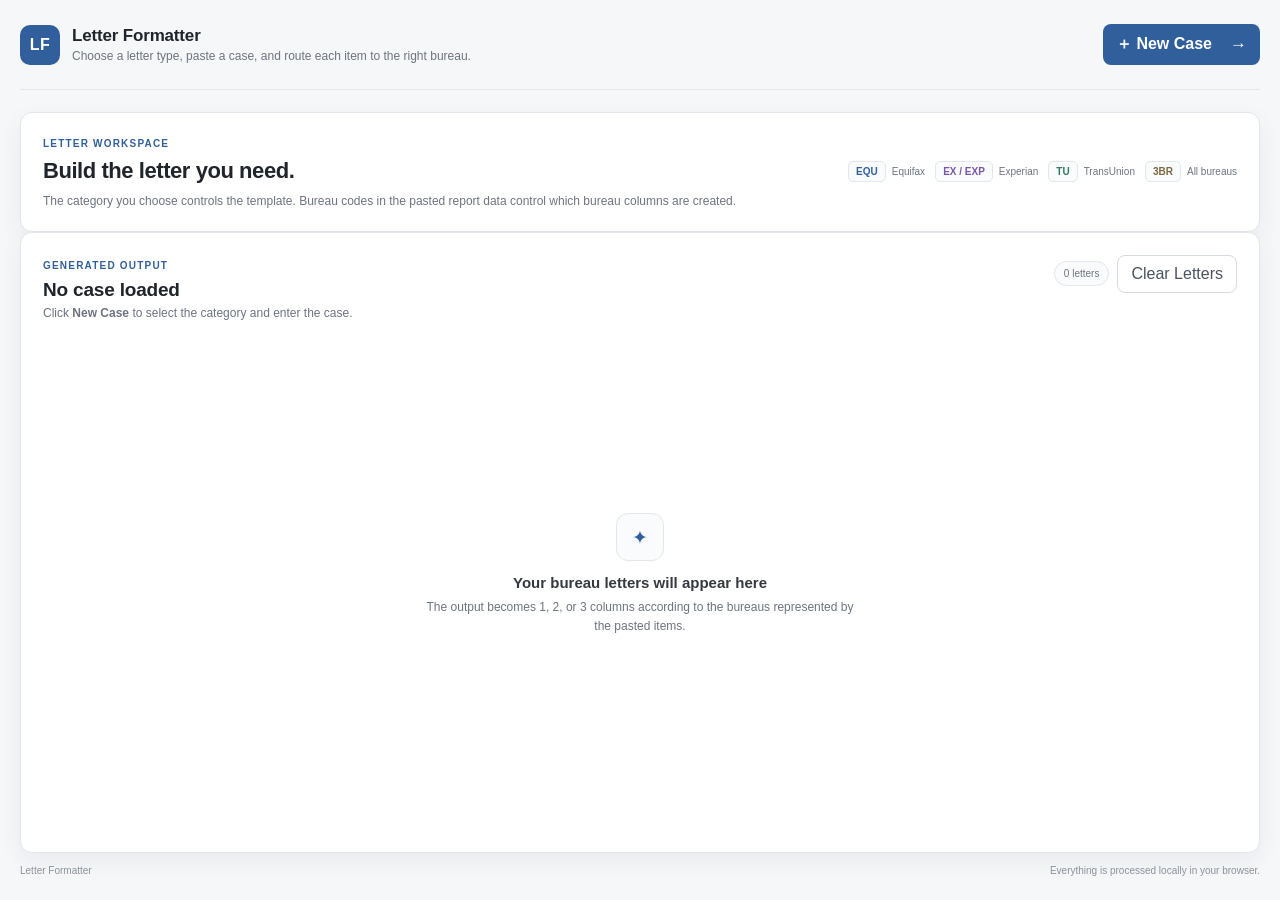
<file: index.html>
<!doctype html>
<html lang="en">
<head>
  <meta charset="UTF-8" />
  <meta name="viewport" content="width=device-width, initial-scale=1.0" />
  <meta name="description" content="Browser-only bureau-specific letter template generator." />
  <title>Letter Formatter</title>
  <link rel="stylesheet" href="styles.css" />
</head>
<body>
  <div class="app-shell">
    <header class="topbar">
      <div class="brand"><div class="brand-mark">LF</div><div><h1>Letter Formatter</h1><p>Choose a letter type, paste a case, and route each item to the right bureau.</p></div></div>
      <button class="primary-btn" id="newCaseBtn" type="button"><span>＋ New Case</span><span class="arrow">→</span></button>
    </header>
    <main>
      <section class="hero panel">
        <div><span class="eyebrow">LETTER WORKSPACE</span><h2>Build the letter you need.</h2><p>The category you choose controls the template. Bureau codes in the pasted report data control which bureau columns are created.</p></div>
        <div class="routing-legend"><div><span class="tag equ">EQU</span><span>Equifax</span></div><div><span class="tag exp">EX / EXP</span><span>Experian</span></div><div><span class="tag tu">TU</span><span>TransUnion</span></div><div><span class="tag all">3BR</span><span>All bureaus</span></div></div>
      </section>
      <section class="results-panel panel">
        <div class="panel-heading"><div><span class="eyebrow">GENERATED OUTPUT</span><h2 id="resultsTitle">No case loaded</h2><p id="resultsSubtitle">Click <strong>New Case</strong> to select the category and enter the case.</p></div><div class="results-actions"><div class="result-count" id="resultCount">0 letters</div><button class="ghost-btn danger-btn" id="clearLettersBtn" type="button">Clear Letters</button></div></div>
        <div id="emptyState" class="empty-state"><div class="empty-icon">✦</div><h3>Your bureau letters will appear here</h3><p>The output becomes 1, 2, or 3 columns according to the bureaus represented by the pasted items.</p></div>
        <div id="results" class="results hidden"></div>
      </section>
    </main>
    <footer class="footer"><span>Letter Formatter</span><span>Everything is processed locally in your browser.</span></footer>
  </div>
  <div class="modal-backdrop hidden" id="caseModal" aria-hidden="true">
    <div class="modal" role="dialog" aria-modal="true" aria-labelledby="modalTitle">
      <div class="modal-head"><div><span class="eyebrow">NEW CASE</span><h2 id="modalTitle">Create letters</h2><p>Choose the template category, then paste the case data.</p></div><button class="icon-btn" id="closeModalBtn" type="button" aria-label="Close">×</button></div>
      <form id="caseForm">
        <section class="form-section"><div class="section-heading"><div class="section-number">01</div><div><h3>Letter Category</h3><p>Select exactly which letter template to use.</p></div></div>
          <label class="field">Category<select id="letterCategory" required><option value="">Select a letter category…</option><option value="LATE_PAYMENT">Late Payment</option><option value="DELETION">Deletion</option><option value="DISMISSED_BANKRUPTCY">Dismissed Bankruptcy</option><option value="DISCHARGED_BANKRUPTCY">Discharged Bankruptcy</option><option value="CHAPTER_7_BANKRUPTCY">Chapter 7 Bankruptcy</option><option value="CHAPTER_13_BANKRUPTCY">Chapter 13 Bankruptcy</option><option value="HARD_INQUIRY">Hard Inquiries</option><option value="FACTUAL">Factual</option><option value="PERSONAL_INFORMATION">Personal Information</option></select><span class="field-note" id="categoryNote">The selected category controls the letter wording.</span></label>
        </section>
        <section class="form-section"><div class="section-heading"><div class="section-number">02</div><div><h3>Personal Info</h3><p>Paste the complete client information once.</p></div></div>
          <label class="field">Personal Information<textarea id="personalInput" class="personal-input" spellcheck="false" required placeholder="John Doe
2616 Kings Gate Dr
Carrollton TX 75006
DOB: 06/26/1968
SSN: 123-45-6789"></textarea></label>
        </section>
        <section class="form-section"><div class="section-heading"><div class="section-number">03</div><div><h3>Letter Date</h3><p>Defaults to the current date in Washington, DC.</p></div></div>
          <label class="field">Date<input id="letterDate" type="date" required /><span class="field-note" id="dcDateNote">Washington, DC</span></label>
        </section>
        <section class="form-section"><div class="section-heading"><div class="section-number">04</div><div><h3>Report Data</h3><p>Paste one 4-line item block per account or report item.</p></div></div>
          <label class="field">Accounts / Items<textarea id="accountInput" spellcheck="false" required placeholder="TBOM CCI MC
Xxxxxxxx6638
$531
EX - TU - OPEN LP

THD/CBNA
Xxxxxxxxxxxx7165
$244
3BR - OPEN LP"></textarea></label>
          <div class="format-note"><span>Format</span><code>Item</code><code>Account #</code><code>Balance / Date</code><code>Bureaus / Details</code></div>
        </section>
        <div class="modal-error hidden" id="modalError"></div>
        <div class="modal-actions"><button class="ghost-btn" id="cancelBtn" type="button">Cancel</button><button class="primary-btn" type="submit"><span>Generate Letters</span><span class="arrow">→</span></button></div>
      </form>
    </div>
  </div>
  <div class="toast" id="toast"></div>
  <script src="templates/base.js"></script><script src="templates/categories.js"></script><script src="templates/late-payment.js"></script><script src="templates/deletion.js"></script><script src="templates/dismissed-bankruptcy.js"></script><script src="templates/discharged-bankruptcy.js"></script><script src="templates/chapter-7-bankruptcy.js"></script><script src="templates/chapter-13-bankruptcy.js"></script><script src="templates/hard-inquiry.js"></script><script src="templates/factual.js"></script><script src="templates/personal-information.js"></script><script src="app.js"></script>
</body>
</html>
</file>
<file: styles.css>
:root{
  --bg:#f6f7f9;
  --surface:#ffffff;
  --surface-soft:#fafbfc;
  --border:#e3e6eb;
  --border-strong:#d6dae1;
  --text:#20242b;
  --muted:#6d7480;
  --subtle:#8b929d;
  --accent:#315f9b;
  --accent-hover:#274f84;
  --accent-soft:#edf3fb;
  --danger:#b24b4b;
  --shadow:0 8px 24px rgba(28,35,45,.06);
  --shadow-lg:0 18px 50px rgba(28,35,45,.12);
}

*{box-sizing:border-box}
html{background:var(--bg);color-scheme:light}
body{
  margin:0;
  min-height:100vh;
  font-family:Inter,ui-sans-serif,-apple-system,BlinkMacSystemFont,"Segoe UI",sans-serif;
  background:var(--bg);
  color:var(--text);
}
button,textarea,input,select{font:inherit}
button{cursor:pointer}
.hidden{display:none!important}

.app-shell{width:min(1320px,calc(100% - 40px));margin:0 auto}

.topbar{
  display:flex;
  justify-content:space-between;
  align-items:center;
  gap:20px;
  padding:24px 0;
  border-bottom:1px solid var(--border);
}
.brand{display:flex;gap:12px;align-items:center}
.brand-mark{
  width:40px;height:40px;border-radius:10px;display:grid;place-items:center;
  font-weight:800;letter-spacing:.03em;
  background:var(--accent);color:#fff;box-shadow:none;
}
.brand h1{margin:0;font-size:17px;font-weight:700;letter-spacing:-.01em}
.brand p{margin:3px 0 0;color:var(--muted);font-size:12px}

main{padding:22px 0 8px}
.workspace{display:grid;grid-template-columns:minmax(0,1fr);gap:16px;padding:0}
.panel{
  background:var(--surface);
  border:1px solid var(--border);
  border-radius:12px;
  box-shadow:var(--shadow);
}

.hero{padding:20px 22px;display:flex;justify-content:space-between;gap:24px;align-items:center}
.hero h2{font-size:22px;line-height:1.25;margin:6px 0 7px;letter-spacing:-.02em}
.hero p{margin:0;color:var(--muted);font-size:12px;max-width:720px;line-height:1.6}
.eyebrow{font-size:10px;letter-spacing:.12em;color:var(--accent);font-weight:750}
.routing-legend{display:flex;gap:10px;flex-wrap:wrap;justify-content:flex-end}
.routing-legend>div{display:flex;gap:6px;align-items:center;color:var(--muted);font-size:10px}
.tag{padding:4px 7px;border-radius:5px;border:1px solid var(--border);font-weight:750;background:var(--surface-soft)}
.tag.equ{color:#315f9b}.tag.exp{color:#7956a8}.tag.tu{color:#2e7a63}.tag.all{color:#7a6840}

.category-strip{padding:13px 16px;display:flex;gap:16px;align-items:center}
.category-title{display:flex;gap:4px;flex-direction:column;min-width:210px}
.category-title strong{font-size:12px}.category-list{display:flex;gap:6px;flex-wrap:wrap}
.category-chip,.category-badge{
  display:inline-flex;align-items:center;gap:6px;border:1px solid var(--border);
  background:var(--surface-soft);border-radius:999px;padding:5px 8px;color:var(--muted);font-size:10px
}
.category-dot{width:7px;height:7px;border-radius:50%;background:var(--accent)}
.category-open_closed_late{background:#d8efe6}.category-charge_off_collection_repossession{background:#f2e3ce}
.category-bankruptcy{background:#e7dcf0}.category-hard_inquiry{background:#dce8f8}.category-personal_information{background:#eee7d2}

.results-panel{padding:22px;min-height:620px}
.panel-heading{display:flex;justify-content:space-between;gap:20px;align-items:flex-start}
.panel-heading h2{font-size:19px;margin:6px 0 5px;letter-spacing:-.01em}
.panel-heading p{margin:0;color:var(--muted);font-size:12px}
.results-actions{display:flex;gap:8px;align-items:center}
.result-count{border:1px solid var(--border);border-radius:999px;padding:6px 9px;font-size:10px;color:var(--muted);white-space:nowrap;background:var(--surface-soft)}

.ghost-btn{
  background:var(--surface);color:#4c535d;border:1px solid var(--border-strong);
  padding:9px 13px;border-radius:8px;transition:.15s ease
}
.ghost-btn:hover{border-color:#bdc4ce;color:var(--text);background:var(--surface-soft)}
.danger-btn:hover{border-color:#d9adad;color:var(--danger);background:#fff8f8}

.primary-btn{
  border:0;border-radius:8px;padding:10px 13px;background:var(--accent);color:#fff;
  font-weight:700;display:flex;gap:18px;align-items:center;box-shadow:none;transition:.15s ease
}
.primary-btn:hover{background:var(--accent-hover);transform:none}
.arrow{font-size:17px}

.empty-state{min-height:510px;display:grid;place-content:center;justify-items:center;text-align:center;color:var(--muted)}
.empty-icon{
  width:48px;height:48px;display:grid;place-items:center;border-radius:12px;
  border:1px solid var(--border);background:var(--surface-soft);color:var(--accent);font-size:19px;margin-bottom:13px
}
.empty-state h3{color:#343941;margin:0 0 7px;font-size:15px}.empty-state p{margin:0;max-width:430px;line-height:1.6;font-size:12px}

.results{margin-top:18px;display:grid;grid-template-columns:repeat(var(--columns,1),minmax(0,1fr));gap:14px;align-items:start}
.letter-card{border:1px solid var(--border);border-radius:10px;overflow:hidden;background:#fff;min-width:0;box-shadow:none}
.letter-card-head{display:flex;justify-content:space-between;gap:10px;padding:11px 13px;border-bottom:1px solid var(--border);background:var(--surface-soft);align-items:center}
.bureau{font-weight:750;font-size:11px}.bureau.equifax{color:#315f9b}.bureau.experian{color:#7956a8}.bureau.transunion{color:#2e7a63}
.card-actions{display:flex;gap:6px}.small-btn{background:#fff;border:1px solid var(--border);color:#5b626c;border-radius:7px;padding:6px 8px;font-size:10px}
.small-btn:hover{border-color:#bec5ce;color:var(--text);background:var(--surface-soft)}
.category-row{display:flex;gap:6px;flex-wrap:wrap;padding:9px 13px 0}
.letter-preview{padding:15px;max-height:600px;overflow:auto;white-space:pre-wrap;font-size:12px;line-height:1.7;font-family:Georgia,"Times New Roman",serif;color:#31363e}
.meta-row{padding:9px 13px;border-top:1px solid var(--border);color:var(--subtle);font-size:10px}.meta-row.compact{padding:4px 0 0;border-top:0}.meta-row strong{color:#535a64}

.footer{display:flex;justify-content:space-between;color:#8b929d;font-size:10px;padding:4px 0 20px}

.modal-backdrop{position:fixed;inset:0;z-index:20;background:rgba(25,31,39,.28);backdrop-filter:blur(3px);display:grid;place-items:center;padding:20px;overflow:auto}
.modal{width:min(820px,100%);max-height:calc(100vh - 40px);overflow:auto;background:#fff;border:1px solid var(--border);border-radius:12px;box-shadow:var(--shadow-lg)}
.modal-head{display:flex;justify-content:space-between;gap:16px;padding:20px 22px 16px;border-bottom:1px solid var(--border);position:sticky;top:0;background:rgba(255,255,255,.97);backdrop-filter:blur(8px);z-index:2}
.modal-head h2{margin:5px 0 4px;font-size:20px}.modal-head p{margin:0;color:var(--muted);font-size:11px}
.icon-btn{width:32px;height:32px;border-radius:8px;border:1px solid var(--border);background:#fff;color:#707781;font-size:20px}.icon-btn:hover{background:var(--surface-soft);color:var(--text)}
.form-section{padding:20px 22px;border-bottom:1px solid var(--border)}
.section-heading{display:flex;gap:11px;margin-bottom:14px}.section-number{width:28px;height:28px;border-radius:8px;display:grid;place-items:center;background:var(--accent-soft);color:var(--accent);font-size:10px;font-weight:800;border:1px solid #d9e4f2;flex:none}
.section-heading h3{margin:1px 0 3px;font-size:13px}.section-heading p{margin:0;color:var(--muted);font-size:10px}
.field{display:flex;flex-direction:column;gap:6px;color:#5b626c;font-size:10px;font-weight:700}
.field input,.field textarea,.field select{width:100%;background:#fff;border:1px solid var(--border-strong);border-radius:8px;padding:11px 12px;color:#2c3138;outline:none;transition:.15s ease}
.field input:focus,.field textarea:focus,.field select:focus{border-color:#9eb5d3;box-shadow:0 0 0 3px rgba(49,95,155,.08)}
.field textarea{min-height:120px;resize:vertical;line-height:1.5;font-family:"SFMono-Regular",Consolas,"Liberation Mono",monospace;font-size:11px}
.field textarea#accountInput{min-height:235px}.personal-input{min-height:145px!important}
.field-note{color:var(--subtle);font-size:9px;font-weight:500}
.format-note{display:flex;gap:5px;flex-wrap:wrap;align-items:center;margin-top:9px;color:var(--subtle);font-size:9px}.format-note code{background:var(--surface-soft);border:1px solid var(--border);border-radius:5px;padding:4px 6px;color:#68707a}
.modal-error{margin:15px 22px 0;padding:10px 11px;border:1px solid #e5c2c2;background:#fff8f8;color:#a34848;border-radius:8px;font-size:11px}
.modal-actions{display:flex;justify-content:flex-end;gap:8px;padding:17px 22px}
.toast{position:fixed;left:50%;bottom:24px;transform:translate(-50%,20px);opacity:0;pointer-events:none;background:#252a31;color:#fff;padding:9px 13px;border-radius:8px;font-size:11px;font-weight:700;transition:.2s ease;box-shadow:0 8px 22px rgba(0,0,0,.14);z-index:40}.toast.show{opacity:1;transform:translate(-50%,0)}

@media(max-width:1000px){.hero{flex-direction:column;align-items:flex-start}.routing-legend{justify-content:flex-start}.results{grid-template-columns:1fr}}
@media(max-width:620px){
  .app-shell{width:min(100% - 22px,1320px)}.topbar{align-items:flex-start;gap:14px}.category-strip{align-items:flex-start;flex-direction:column}
  .category-title{min-width:0}.panel-heading{flex-direction:column}.results-actions{width:100%}.results-actions .result-count{margin-left:auto}
  .modal-backdrop{padding:10px}.modal{max-height:calc(100vh - 20px)}.form-section,.modal-head,.modal-actions{padding-left:16px;padding-right:16px}
  .hero{padding:17px}.results-panel{padding:17px}
}
</file>
